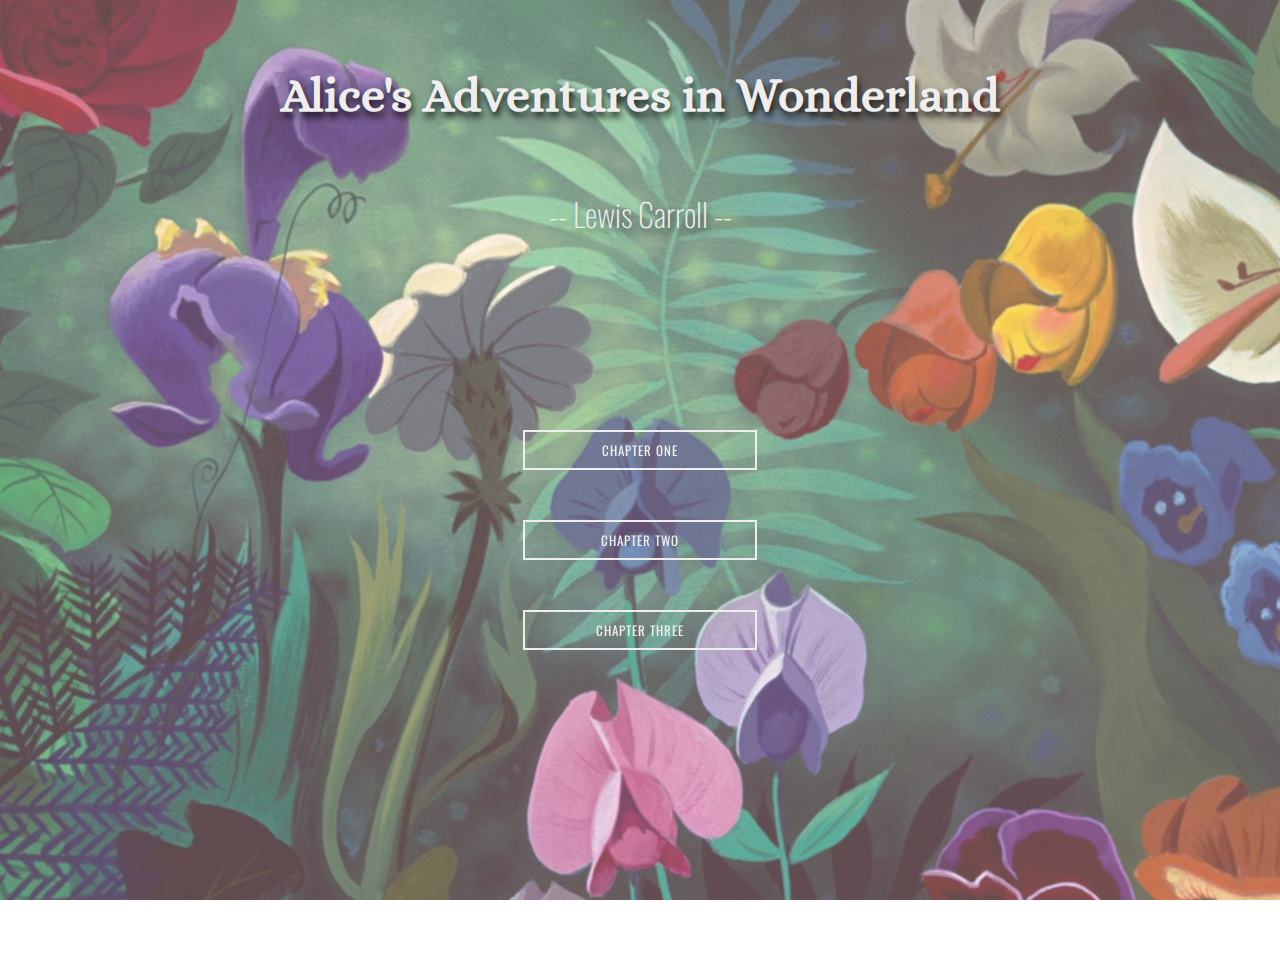
<file: index.html>
<!DOCTYPE html>
<html>
  <head>
  	<meta charset="utf-8"/>
  	<title>Alice in Wonderland</title>
    <link rel="stylesheet" href="styles/main.css"/>
  </head>
  <body id="bg2">
    <div class="header">
      <h1>Alice's Adventures in Wonderland</h1>
      <h2>-- Lewis Carroll --</h2>
    </div>

    <div class="contents">
      <a class="btn" href="chapter1.html">Chapter One</a>
      <a class="btn2" href="#">Chapter Two</a>
      <a class="btn3" href="#">Chapter Three</a>
  	</div>
  </body>
</html>
</file>
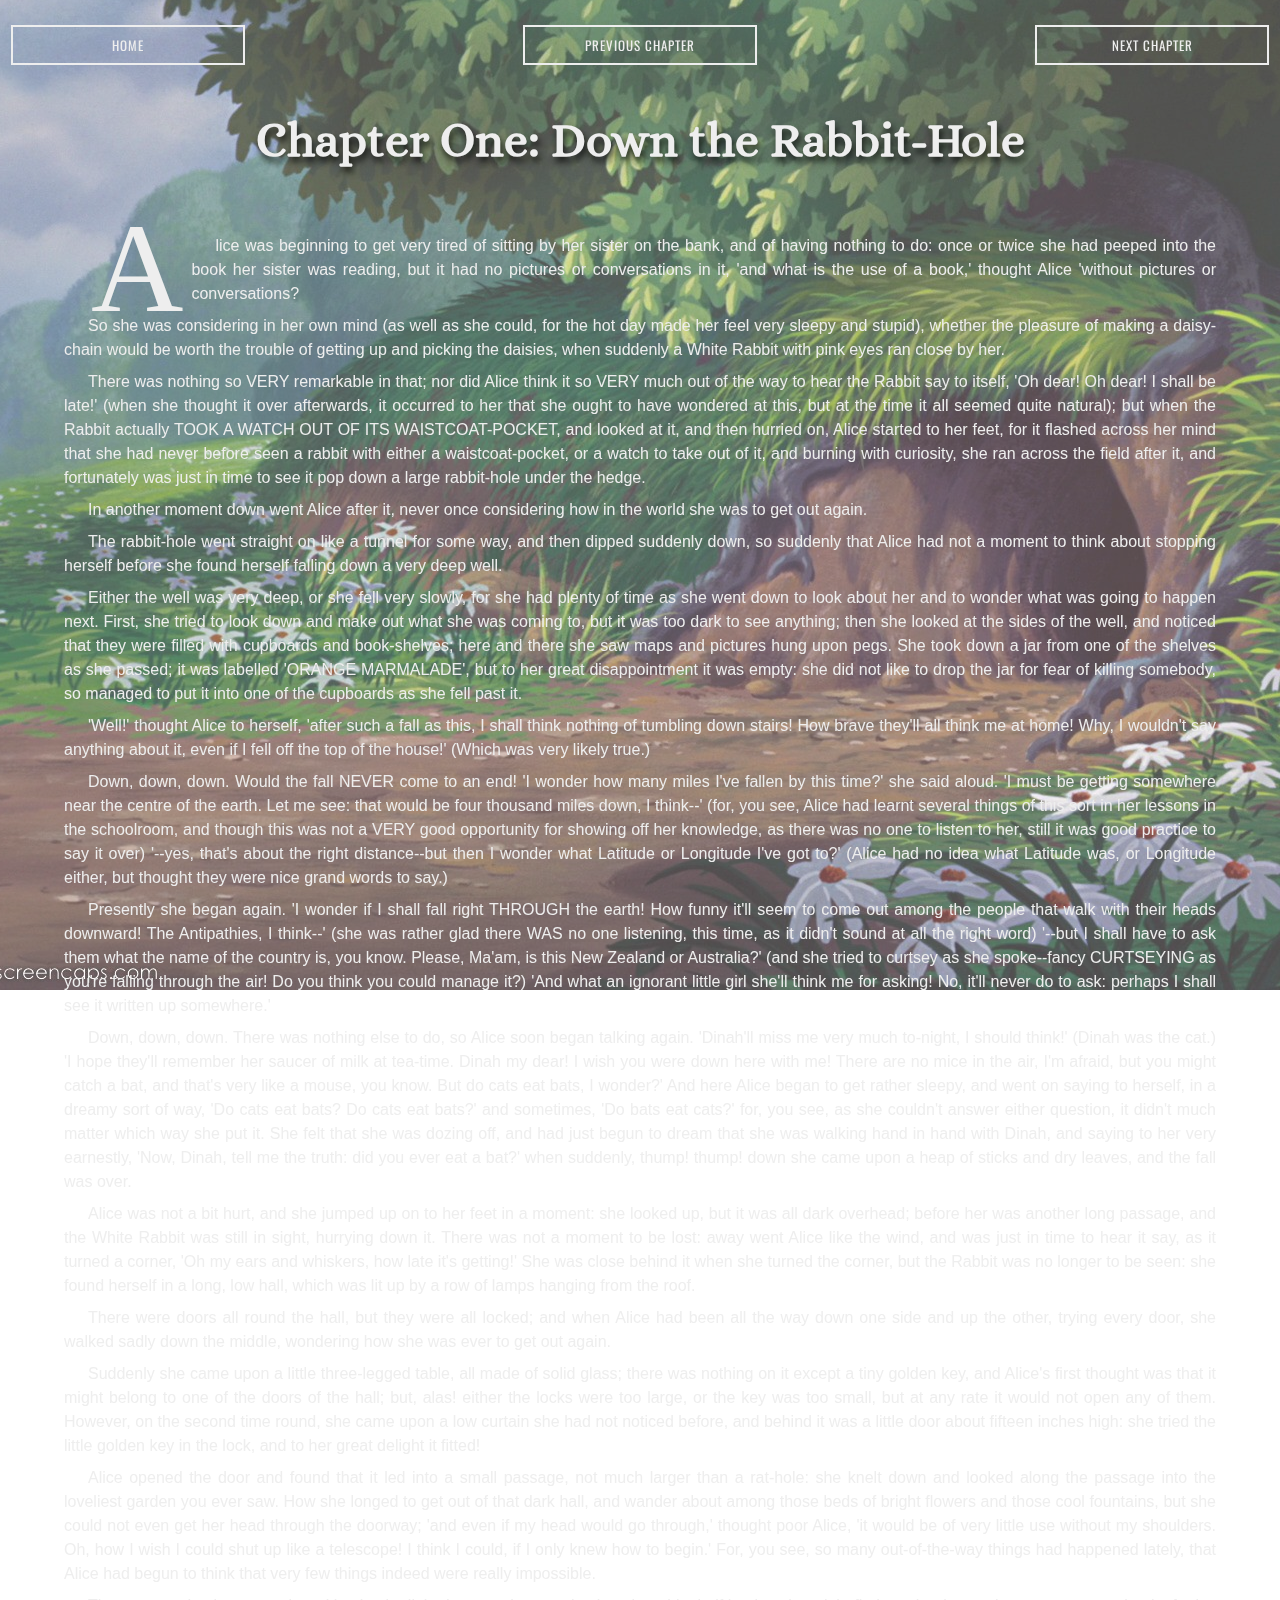
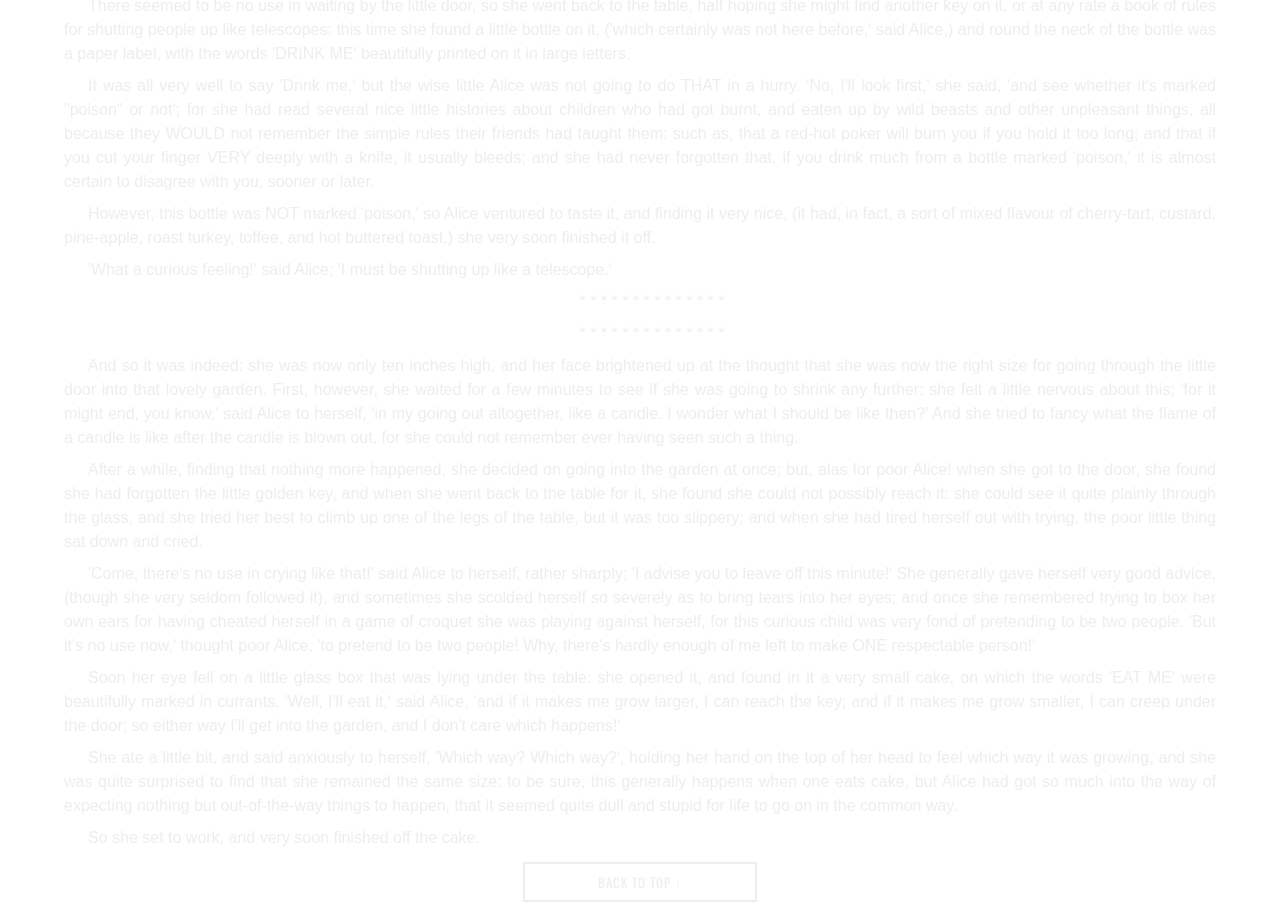
<file: chapter1.html>
<!DOCTYPE html>
<html>
	<head>
		<title>Chapter One | Alice in Wonderland</title>
		<link rel="stylesheet" href="styles/main.css"/>
	</head>
	<body>
		<div id="bg3">
			<img src="./img/bg3.jpg" alt="" />
		</div>
		<nav>
			<ul>
				<li><a class="btnindex" href="index.html">Home</a></li>
				<li><a class="btnprevious" href="#">Previous Chapter</a></li>
				<li><a class="btnnext" href="#">Next Chapter</a></li>
			</ul>
		</nav>
		<div class="content">
			<h1>Chapter One: Down the Rabbit-Hole</h1>
			<p><span>A</span>lice was beginning to get very tired of sitting by her
			sister on the bank, and of having nothing to do: once or twice she had peeped
			into the book her sister was reading, but it had no pictures or conversations
			in it, 'and what is the use of a book,' thought Alice 'without pictures or
			conversations?</p>

			<p>So she was considering in her own mind (as well as she could, for the
			hot day made her feel very sleepy and stupid), whether the pleasure
			of making a daisy-chain would be worth the trouble of getting up and
			picking the daisies, when suddenly a White Rabbit with pink eyes ran
			close by her.</p>

			<p>There was nothing so VERY remarkable in that; nor did Alice think it so
			VERY much out of the way to hear the Rabbit say to itself, 'Oh dear!
			Oh dear! I shall be late!' (when she thought it over afterwards, it
			occurred to her that she ought to have wondered at this, but at the time
			it all seemed quite natural); but when the Rabbit actually TOOK A WATCH
			OUT OF ITS WAISTCOAT-POCKET, and looked at it, and then hurried on,
			Alice started to her feet, for it flashed across her mind that she had
			never before seen a rabbit with either a waistcoat-pocket, or a watch
			to take out of it, and burning with curiosity, she ran across the field
			after it, and fortunately was just in time to see it pop down a large
			rabbit-hole under the hedge.</p>

			<p>In another moment down went Alice after it, never once considering how
			in the world she was to get out again.</p>

			<p>The rabbit-hole went straight on like a tunnel for some way, and then
			dipped suddenly down, so suddenly that Alice had not a moment to think
			about stopping herself before she found herself falling down a very deep
			well.</p>

			<p>Either the well was very deep, or she fell very slowly, for she had
			plenty of time as she went down to look about her and to wonder what was
			going to happen next. First, she tried to look down and make out what
			she was coming to, but it was too dark to see anything; then she
			looked at the sides of the well, and noticed that they were filled with
			cupboards and book-shelves; here and there she saw maps and pictures
			hung upon pegs. She took down a jar from one of the shelves as
			she passed; it was labelled 'ORANGE MARMALADE', but to her great
			disappointment it was empty: she did not like to drop the jar for fear
			of killing somebody, so managed to put it into one of the cupboards as
			she fell past it.</p>

			<p>'Well!' thought Alice to herself, 'after such a fall as this, I shall
			think nothing of tumbling down stairs! How brave they'll all think me at
			home! Why, I wouldn't say anything about it, even if I fell off the top
			of the house!' (Which was very likely true.)</p>

			<p>Down, down, down. Would the fall NEVER come to an end! 'I wonder how
			many miles I've fallen by this time?' she said aloud. 'I must be getting
			somewhere near the centre of the earth. Let me see: that would be four
			thousand miles down, I think--' (for, you see, Alice had learnt several
			things of this sort in her lessons in the schoolroom, and though this
			was not a VERY good opportunity for showing off her knowledge, as there
			was no one to listen to her, still it was good practice to say it over)
			'--yes, that's about the right distance--but then I wonder what Latitude
			or Longitude I've got to?' (Alice had no idea what Latitude was, or
			Longitude either, but thought they were nice grand words to say.)</p>

			<p>Presently she began again. 'I wonder if I shall fall right THROUGH the
			earth! How funny it'll seem to come out among the people that walk with
			their heads downward! The Antipathies, I think--' (she was rather glad
			there WAS no one listening, this time, as it didn't sound at all the
			right word) '--but I shall have to ask them what the name of the country
			is, you know. Please, Ma'am, is this New Zealand or Australia?' (and
			she tried to curtsey as she spoke--fancy CURTSEYING as you're falling
			through the air! Do you think you could manage it?) 'And what an
			ignorant little girl she'll think me for asking! No, it'll never do to
			ask: perhaps I shall see it written up somewhere.'</p>

			<p>Down, down, down. There was nothing else to do, so Alice soon began
			talking again. 'Dinah'll miss me very much to-night, I should think!'
			(Dinah was the cat.) 'I hope they'll remember her saucer of milk at
			tea-time. Dinah my dear! I wish you were down here with me! There are no
			mice in the air, I'm afraid, but you might catch a bat, and that's very
			like a mouse, you know. But do cats eat bats, I wonder?' And here Alice
			began to get rather sleepy, and went on saying to herself, in a dreamy
			sort of way, 'Do cats eat bats? Do cats eat bats?' and sometimes, 'Do
			bats eat cats?' for, you see, as she couldn't answer either question,
			it didn't much matter which way she put it. She felt that she was dozing
			off, and had just begun to dream that she was walking hand in hand with
			Dinah, and saying to her very earnestly, 'Now, Dinah, tell me the truth:
			did you ever eat a bat?' when suddenly, thump! thump! down she came upon
			a heap of sticks and dry leaves, and the fall was over.</p>

			<p>Alice was not a bit hurt, and she jumped up on to her feet in a moment:
			she looked up, but it was all dark overhead; before her was another
			long passage, and the White Rabbit was still in sight, hurrying down it.
			There was not a moment to be lost: away went Alice like the wind, and
			was just in time to hear it say, as it turned a corner, 'Oh my ears
			and whiskers, how late it's getting!' She was close behind it when she
			turned the corner, but the Rabbit was no longer to be seen: she found
			herself in a long, low hall, which was lit up by a row of lamps hanging
			from the roof.</p>

			<p>There were doors all round the hall, but they were all locked; and when
			Alice had been all the way down one side and up the other, trying every
			door, she walked sadly down the middle, wondering how she was ever to
			get out again.</p>

			<p>Suddenly she came upon a little three-legged table, all made of solid
			glass; there was nothing on it except a tiny golden key, and Alice's
			first thought was that it might belong to one of the doors of the hall;
			but, alas! either the locks were too large, or the key was too small,
			but at any rate it would not open any of them. However, on the second
			time round, she came upon a low curtain she had not noticed before, and
			behind it was a little door about fifteen inches high: she tried the
			little golden key in the lock, and to her great delight it fitted!</p>

			<p>Alice opened the door and found that it led into a small passage, not
			much larger than a rat-hole: she knelt down and looked along the passage
			into the loveliest garden you ever saw. How she longed to get out of
			that dark hall, and wander about among those beds of bright flowers and
			those cool fountains, but she could not even get her head through the
			doorway; 'and even if my head would go through,' thought poor Alice, 'it
			would be of very little use without my shoulders. Oh, how I wish I could
			shut up like a telescope! I think I could, if I only knew how to begin.'
			For, you see, so many out-of-the-way things had happened lately,
			that Alice had begun to think that very few things indeed were really
			impossible.</p>

			<p>There seemed to be no use in waiting by the little door, so she went
			back to the table, half hoping she might find another key on it, or at
			any rate a book of rules for shutting people up like telescopes: this
			time she found a little bottle on it, ('which certainly was not here
			before,' said Alice,) and round the neck of the bottle was a paper
			label, with the words 'DRINK ME' beautifully printed on it in large
			letters.</p>

			<p>It was all very well to say 'Drink me,' but the wise little Alice was
			not going to do THAT in a hurry. 'No, I'll look first,' she said, 'and
			see whether it's marked "poison" or not'; for she had read several nice
			little histories about children who had got burnt, and eaten up by wild
			beasts and other unpleasant things, all because they WOULD not remember
			the simple rules their friends had taught them: such as, that a red-hot
			poker will burn you if you hold it too long; and that if you cut your
			finger VERY deeply with a knife, it usually bleeds; and she had never
			forgotten that, if you drink much from a bottle marked 'poison,' it is
			almost certain to disagree with you, sooner or later.</p>

			<p>However, this bottle was NOT marked 'poison,' so Alice ventured to taste
			it, and finding it very nice, (it had, in fact, a sort of mixed flavour
			of cherry-tart, custard, pine-apple, roast turkey, toffee, and hot
			buttered toast,) she very soon finished it off.</p>

			<p>'What a curious feeling!' said Alice; 'I must be shutting up like a
			telescope.'</p>

			<p class="decor">*    *    *    *    *    *    *    *    *    *    *    *    *    *</p>

 			<p class="decor">*    *    *    *    *    *    *    *    *    *    *    *    *    *</p>

			<p>And so it was indeed: she was now only ten inches high, and her face
			brightened up at the thought that she was now the right size for going
			through the little door into that lovely garden. First, however, she
			waited for a few minutes to see if she was going to shrink any further:
			she felt a little nervous about this; 'for it might end, you know,' said
			Alice to herself, 'in my going out altogether, like a candle. I wonder
			what I should be like then?' And she tried to fancy what the flame of a
			candle is like after the candle is blown out, for she could not remember
			ever having seen such a thing.</p>

			<p>After a while, finding that nothing more happened, she decided on going
			into the garden at once; but, alas for poor Alice! when she got to the
			door, she found she had forgotten the little golden key, and when she
			went back to the table for it, she found she could not possibly reach
			it: she could see it quite plainly through the glass, and she tried her
			best to climb up one of the legs of the table, but it was too slippery;
			and when she had tired herself out with trying, the poor little thing
			sat down and cried.</p>

			<p>'Come, there's no use in crying like that!' said Alice to herself,
			rather sharply; 'I advise you to leave off this minute!' She generally
			gave herself very good advice, (though she very seldom followed it),
			and sometimes she scolded herself so severely as to bring tears into
			her eyes; and once she remembered trying to box her own ears for having
			cheated herself in a game of croquet she was playing against herself,
			for this curious child was very fond of pretending to be two people.
			'But it's no use now,' thought poor Alice, 'to pretend to be two people!
			Why, there's hardly enough of me left to make ONE respectable person!'</p>

			<p>Soon her eye fell on a little glass box that was lying under the table:
			she opened it, and found in it a very small cake, on which the words
			'EAT ME' were beautifully marked in currants. 'Well, I'll eat it,' said
			Alice, 'and if it makes me grow larger, I can reach the key; and if it
			makes me grow smaller, I can creep under the door; so either way I'll
			get into the garden, and I don't care which happens!'</p>

			<p>She ate a little bit, and said anxiously to herself, 'Which way? Which
			way?', holding her hand on the top of her head to feel which way it was
			growing, and she was quite surprised to find that she remained the same
			size: to be sure, this generally happens when one eats cake, but Alice
			had got so much into the way of expecting nothing but out-of-the-way
			things to happen, that it seemed quite dull and stupid for life to go on
			in the common way.</p>

			<p>So she set to work, and very soon finished off the cake.</p></br>
			<a class="top" href="#top">Back to top &uarr;</a>
		</div>
		<!-- FOOTER CURRENTLY NOT WORKING -->
		<!-- <footer class="site-footer">
			<p>
				&copy; Allie Daudt 2016
			</p>
		</footer> -->
	</body>
</html>
</file>
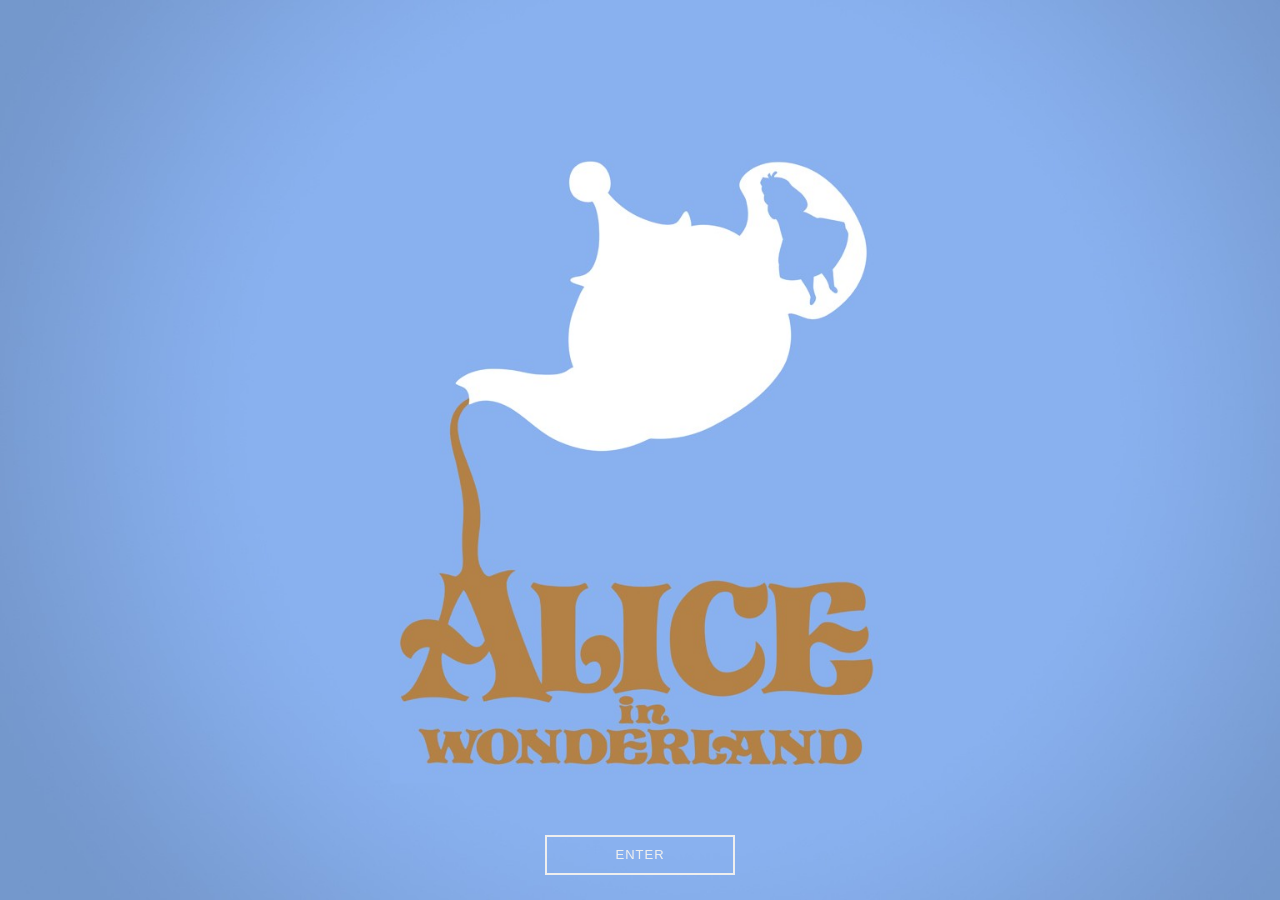
<file: open.html>
<!DOCTYPE hmtml>
<html>
  <head>
    <meta charset="utf-8">
    <title>Alice's Adventures in Wonderland</title>
    <style>
      * {
        box-sizing: border-box;
        text-rendering: optimizeLegibility;
        -webkit-font-smoothing: antialiased;
      }
      body {
        background: url(img/bg1.jpg) no-repeat center;
        background-size: cover;
      }
      /***** BUTTON ANIMATION FROM CSSBUTTONS*/
      .btn {
      font-family: 'Oswald', sans-serif;
      display: block;
      height: 40px;
      padding: 5px 30px;
      text-align: center;
      text-decoration: none;
      width: 190px;
      font-size: 13px;
      line-height: 2em;
      font-weight: normal;
      letter-spacing: 1px;
      text-transform: uppercase;
      -webkit-transition: all .3s ease-in-out;
      transition: all .3s ease-in-out;
      position: absolute;
      top: 95%;
      left: 50%;
      -webkit-transform: translate3D(-50%, -50%, 0);
              transform: translate3D(-50%, -50%, 0);
      color: #eee;
      border: 2px solid #eee;
    }
    .btn:before, .btn:after {
      width: 0%;
      height: 2px;
      position: absolute;
      background: #b38146;
      -webkit-transition: width .4s ease-in-out;
      transition: width .4s ease-in-out;
      content: " ";
    }
    .btn:before {
      left: 0;
      top: -2px;
    }
    .btn:after {
      bottom: -2px;
      right: 0;
    }
    .btn:hover {
      padding: 5px 25px 5px 35px;
      border-color: #b38146;
      color: #b38146;
    }
    .btn:hover:before, .btn:hover:after {
      width: 100%;
    }
    </style>
  </head>
  <body>
    <a href="index.html" class="btn">Enter</a>
    </div>
  </body>
</html>
</file>
<file: styles/main.css>
/***** FONTS *****/

@import url(https://fonts.googleapis.com/css?family=Alice);
@import url(https://fonts.googleapis.com/css?family=Oswald);


/***** RESET *****/

html, body, div, span,
h1, h2, h3, h4, h5, h6, p,
a, img, article, ul, li,
footer, header, nav, section, summary {
	margin: 0;
	padding: 0;
	border: 0;
	font-size: 16px;
	font-family: sans-serif;
	vertical-align: baseline;
}


/***** BASE STYLES *****/

html, body {
	height: 100%;
}

body {
	color: #eee;
	line-height: 1.5;
}

h1 {
	font-family: 'Alice', serif;
	font-weight: bold;
  font-size: 300%;
  text-align: center;
	text-shadow: 2px 5px 7px rgba(0, 0, 0, 0.8);
	margin: 5%;
}

h2 {
	font-family: 'Oswald', sans-serif;
  font-weight: lighter;
	font-size: 2rem;
  text-align: center;
	text-shadow: 2px 5px 7px rgba(0, 0, 0, 0.5);
}

span {
	font-size: 8em;
	font-family: cursive;
	float: left;
	line-height: 60px;
	padding-top: 4px;
	padding-right: 8px;
	padding-left: 3px;

}

p {
	text-indent: 1.5em;
	margin-top: .25em;
	margin-bottom: .5em;
}

ul,
li {
  list-style-type: none;
}


/***** NAV *****/
nav {
	text-align: center;
	margin: 20px 0 0;
	padding: 10px 0;
}

nav ul {
	margin: 0 10px;
}

nav li {
	float: left;
	display: inline-block;
	width: 33.3%;
}

nav a {
	font-family: 'Oswald', sans-serif;
	color: #eee;
	text-decoration: none;
  font-weight: lighter;
	font-weight: 800;
	padding: 15px 10px;

}


/***** BACKGROUND *****/

#bg2 {
	width: 100%;
	height: 100%;
	display: block;
	position: 100%;
}

#bg2::after {
	content: "";
	background: url(../img/bg2.jpg);
	opacity: 0.7;
	top: 0;
	right: 0;
	bottom: 0;
	left: 0;
	position: absolute;
	z-index: -1;
}

#bg3 {
	position: fixed;
	top: -50%;
	left: -50%;
	width: 200%;
	height: 200%;
}

#bg3 img {
	position: absolute;
	top: 0;
	left: 0;
	right: 0;
	bottom: 0;
	margin: auto;
	min-width: 50%;
	min-height: 50%;
	opacity: 0.7;
	/*filter: alpha(opacity=70);*/
}


/***** CLASSES *****/

.header {
	margin: 50px;
}

.content {
	position: relative;
	text-align: justify;
	margin: 5%;
}

.decor {
	text-align: center;
}

/***** PSEUDO-CLASSES *****/

ul::after {
	content: "";
	clear: both;
	display: block;
	height: 0;
	width: 0;
}

a:hover,
a:active {
	color: #ffe83f;
}


/***** ANIMATED BUTTONS *****/
/* THESE BUTTONS ARE NOT COMPLETELY RESPONSIVE */

.btn, .btn2, .btn3,
.btnindex, .btnprevious, .btnnext,
.top {
font-family: 'Oswald', sans-serif;
display: block;
/*height: 30px;*/
padding: 5px 20px;
text-align: center;
text-decoration: none;
width: 190px;
font-size: 13px;
line-height: 2em;
font-weight: normal;
letter-spacing: 1px;
text-transform: uppercase;
-webkit-transition: all .3s ease-in-out;
transition: all .3s ease-in-out;
position: absolute;
top: 50%;
left: 50%;
-webkit-transform: translate3D(-50%, -50%, 0);
				transform: translate3D(-50%, -50%, 0);
color: #eee;
border: 2px solid #eee;
}

.btn:before,
.btn2:before,
.btn3:before,
.btnindex:before,
.btnprevious:before,
.btnnext:before,
.top:before {
left: 0;
top: -2px;
}
.btn:after,
.btn2:after,
.btn3:after,
.btnindex:after,
.btnprevious:after,
.btnnext:after,
.top:after {
bottom: -2px;
right: 0;
}
.btn:hover,
.btn2:hover,
.btn3:hover,
.btnindex:hover,
.btnprevious:hover,
.btnnext:hover,
.top:hover {
padding: 5px 25px 5px 35px;
border-color: #ffe83f;
color: #ffe83f;
}
.btn:hover:before, .btn:hover:after,
.btn2:hover:before, .btn2:hover:after,
.btn3:hover:before, .btn3:hover:after,
.btnindex:hover::before, .btnindex:hover:after,
.btnprevious:hover::before, .btnprevious:hover:after,
.btnnext:hover::before, .btnnext:hover:after,
.top:hover:before, .top:hover:after {
width: 100%;
}

.btn2 {
	top: 60%
}

.btn3 {
	top: 70%
}

.btnindex, .btnprevious, .btnnext {
	top: 5%;
}

.btnindex {
	left: 10%;
}

.btnnext {
	left: 90%;
}

.top {
	top: 100%;
}


/***** FOOTER *****/
</file>
